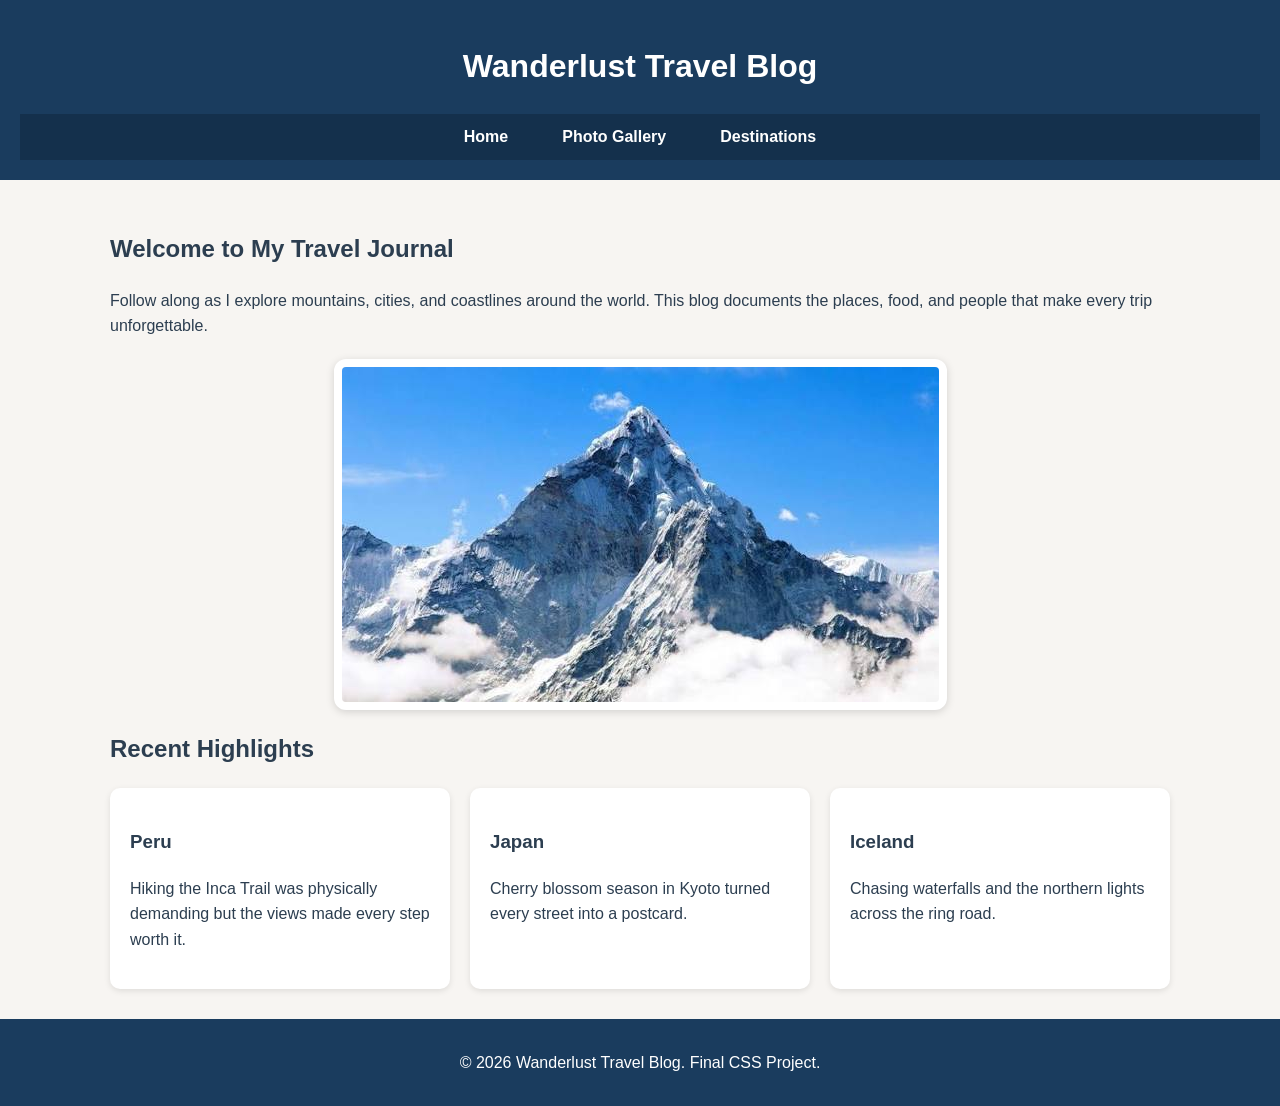
<file: index.html>
<!DOCTYPE html>
<html lang="en">
<head>
  <meta charset="UTF-8">
  <meta name="viewport" content="width=device-width, initial-scale=1.0">
  <title>Wanderlust Travel Blog - Home</title>
  <link rel="stylesheet" href="style.css">
</head>
<body>

  <a href="#main" class="skip-link">Skip to Main Content</a>

  <header>
    <h1>Wanderlust Travel Blog</h1>
    <nav>
      <ul>
        <li><a href="index.html">Home</a></li>
        <li><a href="gallery.html">Photo Gallery</a></li>
        <li><a href="destinations.html">Destinations</a></li>
      </ul>
    </nav>
  </header>

  <main id="main">
    <section class="hero">
      <h2>Welcome to My Travel Journal</h2>
      <p>Follow along as I explore mountains, cities, and coastlines around the world. This blog documents the places, food, and people that make every trip unforgettable.</p>
      <img src="images/mountain.jpg" alt="Ancient stone ruins of Machu Picchu surrounded by green mountains">
    </section>

    <section class="highlights">
      <h2>Recent Highlights</h2>
      <div class="highlight-grid">
        <article>
          <h3>Peru</h3>
          <p>Hiking the Inca Trail was physically demanding but the views made every step worth it.</p>
        </article>
        <article>
          <h3>Japan</h3>
          <p>Cherry blossom season in Kyoto turned every street into a postcard.</p>
        </article>
        <article>
          <h3>Iceland</h3>
          <p>Chasing waterfalls and the northern lights across the ring road.</p>
        </article>
      </div>
    </section>
  </main>

  <footer>
    <p>&copy; 2026 Wanderlust Travel Blog. Final CSS Project.</p>
  </footer>

</body>
</html>
</file>
<file: style.css>
* {
  box-sizing: border-box;
}

body {
  font-family: 'Segoe UI', Arial, sans-serif;
  font-size: 16px;
  line-height: 1.6;
  margin: 0;
  color: #2c3e50;
  background-color: #f7f5f2;
}

.skip-link {
  position: absolute;
  top: -50px;
  left: 0;
  background-color: #1a3c5e;
  color: #ffffff;
  padding: 10px 16px;
  z-index: 100;
  text-decoration: none;
  transition: top 0.3s ease;
}

.skip-link:focus {
  top: 0;
}

header {
  background-color: #1a3c5e;
  color: #ffffff;
  padding: 20px;
  text-align: center;
}

nav {
  display: flex;
  justify-content: center;
  background-color: #14304c;
  padding: 10px 0;
}

nav ul {
  display: flex;
  gap: 30px;
  list-style: none;
  margin: 0;
  padding: 0;
}

nav a {
  color: #ffffff;
  text-decoration: none;
  font-weight: bold;
  padding: 8px 12px;
  border-radius: 6px;
  transition: background-color 0.3s ease, color 0.3s ease;
}

nav a:hover {
  background-color: #f2b134;
  color: #14304c;
}

main {
  max-width: 1100px;
  margin: 0 auto;
  padding: 30px 20px;
}

.hero img {
  display: block;
  margin: 20px auto;
  max-width: 100%;
}

.highlight-grid {
  display: grid;
  grid-template-columns: repeat(3, 1fr);
  gap: 20px;
  margin-top: 20px;
}

.highlight-grid article {
  background-color: #ffffff;
  padding: 20px;
  border-radius: 10px;
  box-shadow: 0 2px 6px rgba(0,0,0,0.1);
}

img {
  border: 4px solid #ffffff;
  padding: 4px;
  border-radius: 12px;
  background-color: #ffffff;
  box-shadow: 0 2px 8px rgba(0,0,0,0.15);
  transition: transform 0.3s ease;
}

img:hover {
  transform: scale(1.03);
}

.photo-grid {
  display: grid;
  grid-template-columns: repeat(auto-fit, minmax(220px, 1fr));
  gap: 20px;
  margin-top: 20px;
}

.photo-grid img {
  width: 100%;
  height: 220px;
  object-fit: cover;
}

.photo-grid img:nth-child(odd) {
  border-radius: 30px;
}

.photo-grid img:nth-child(even) {
  border-radius: 4px;
}

.destination-flex {
  display: flex;
  flex-wrap: wrap;
  gap: 25px;
  margin-top: 20px;
}

.destination-flex article {
  background-color: #ffffff;
  border-radius: 10px;
  padding: 20px;
  flex: 1 1 300px;
}

.destination-flex img {
  width: 100%;
  height: 200px;
  object-fit: cover;
}

footer {
  background-color: #1a3c5e;
  color: #ffffff;
  text-align: center;
  padding: 15px;
}

@media (max-width: 600px) {
  .highlight-grid {
    grid-template-columns: 1fr;
  }
  nav ul {
    flex-direction: column;
    gap: 10px;
    text-align: center;
  }
}
</file>
